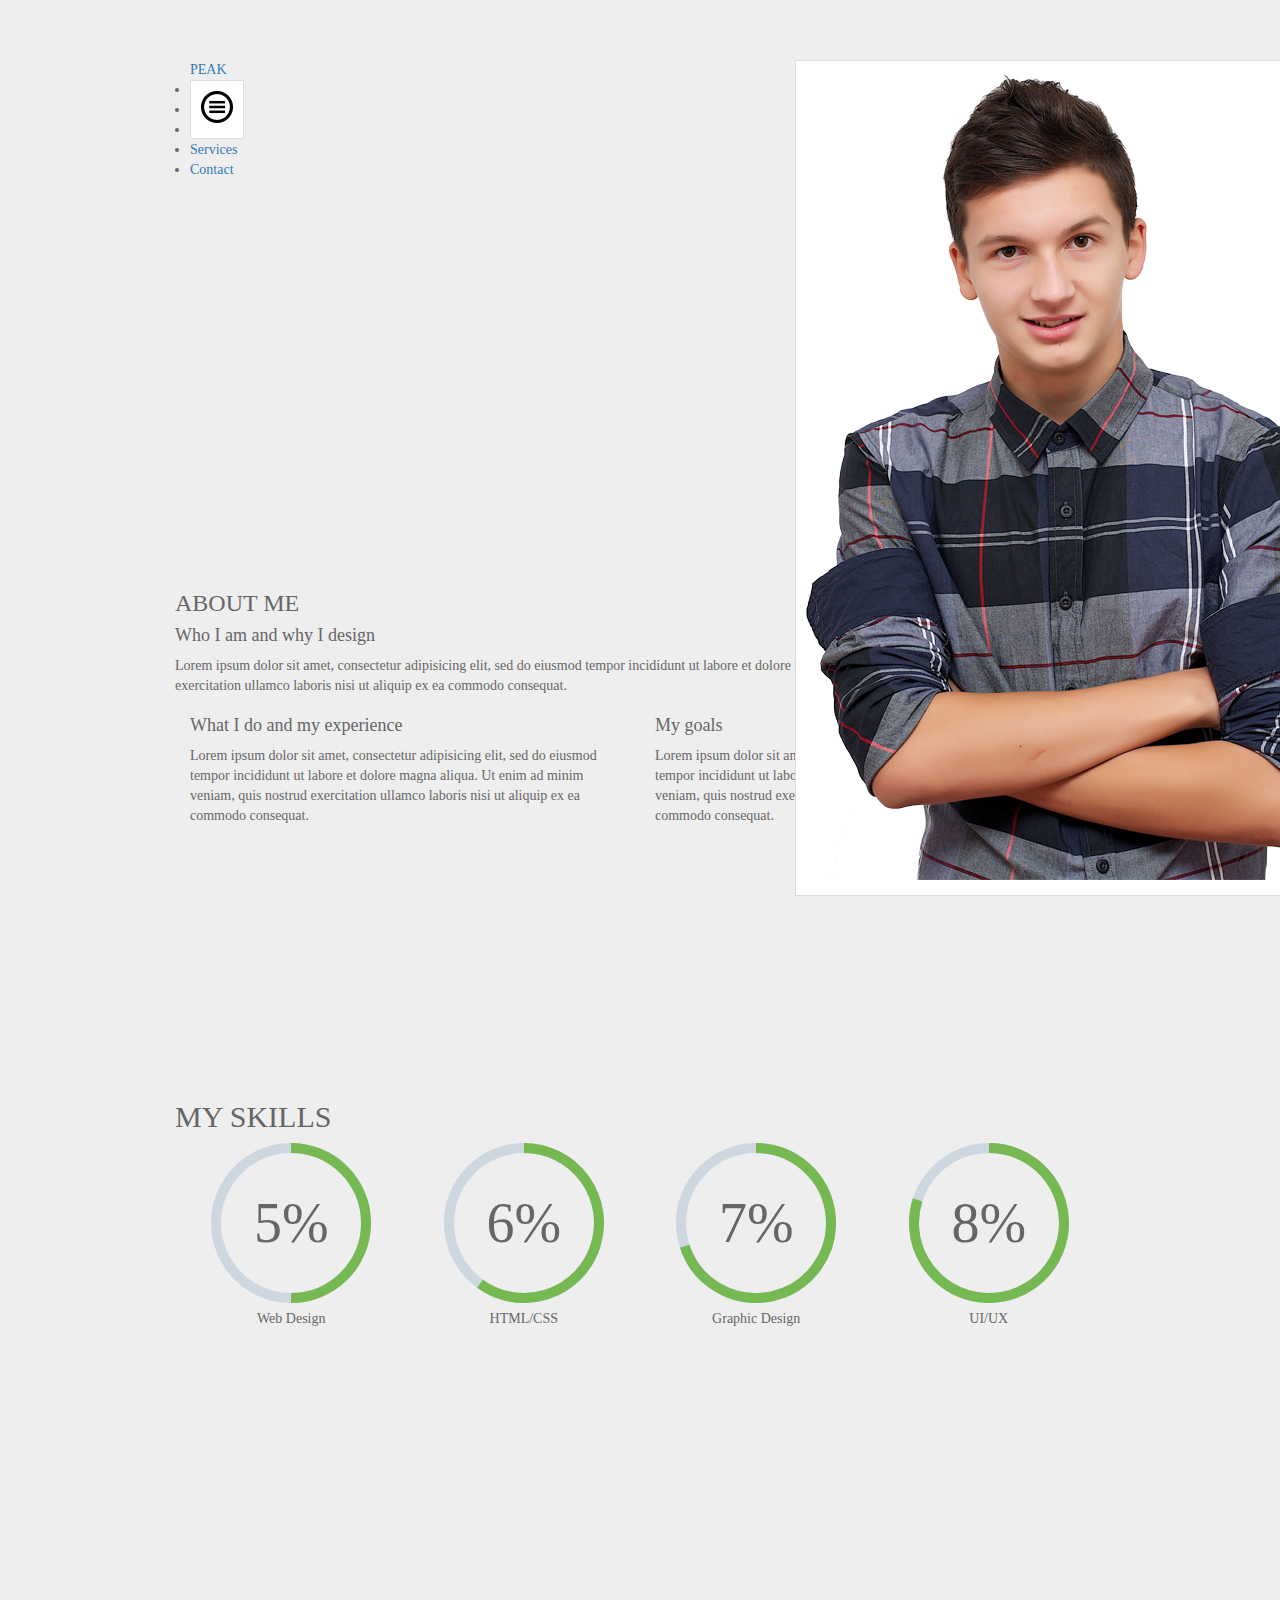
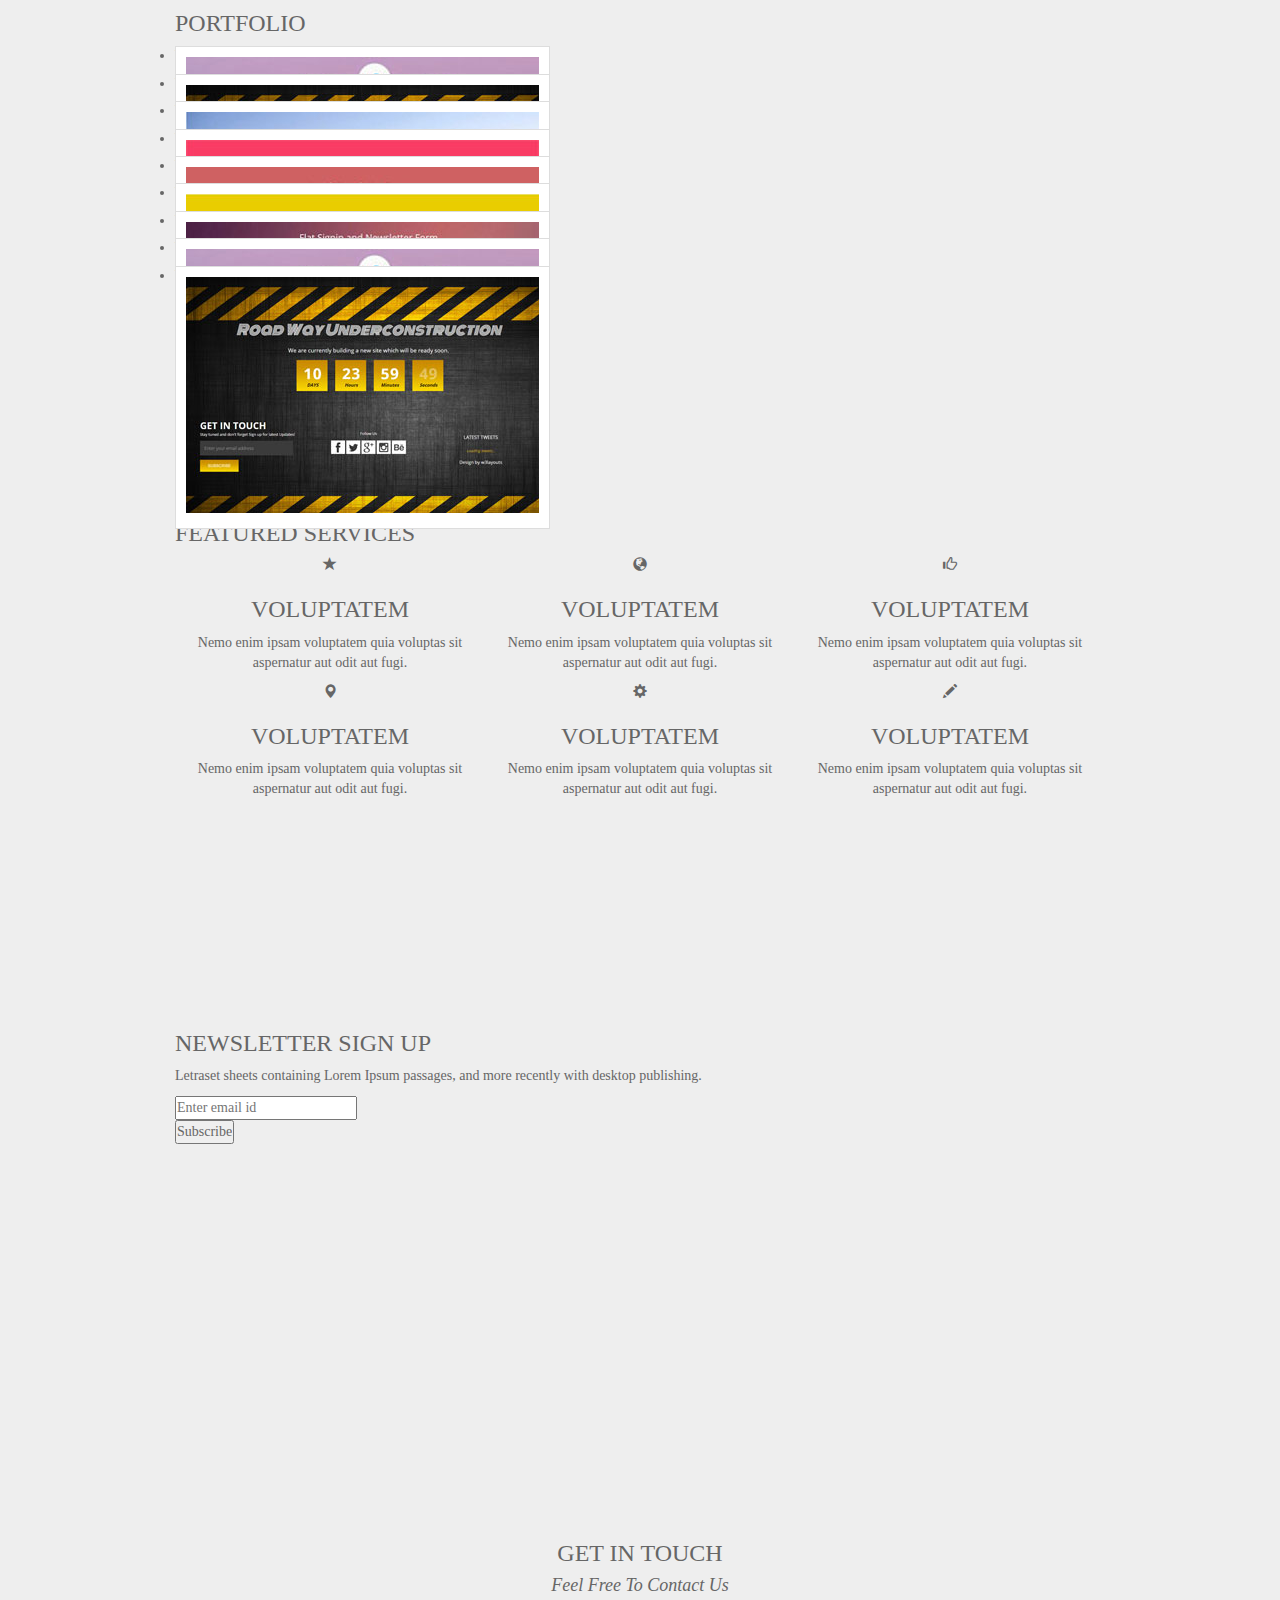
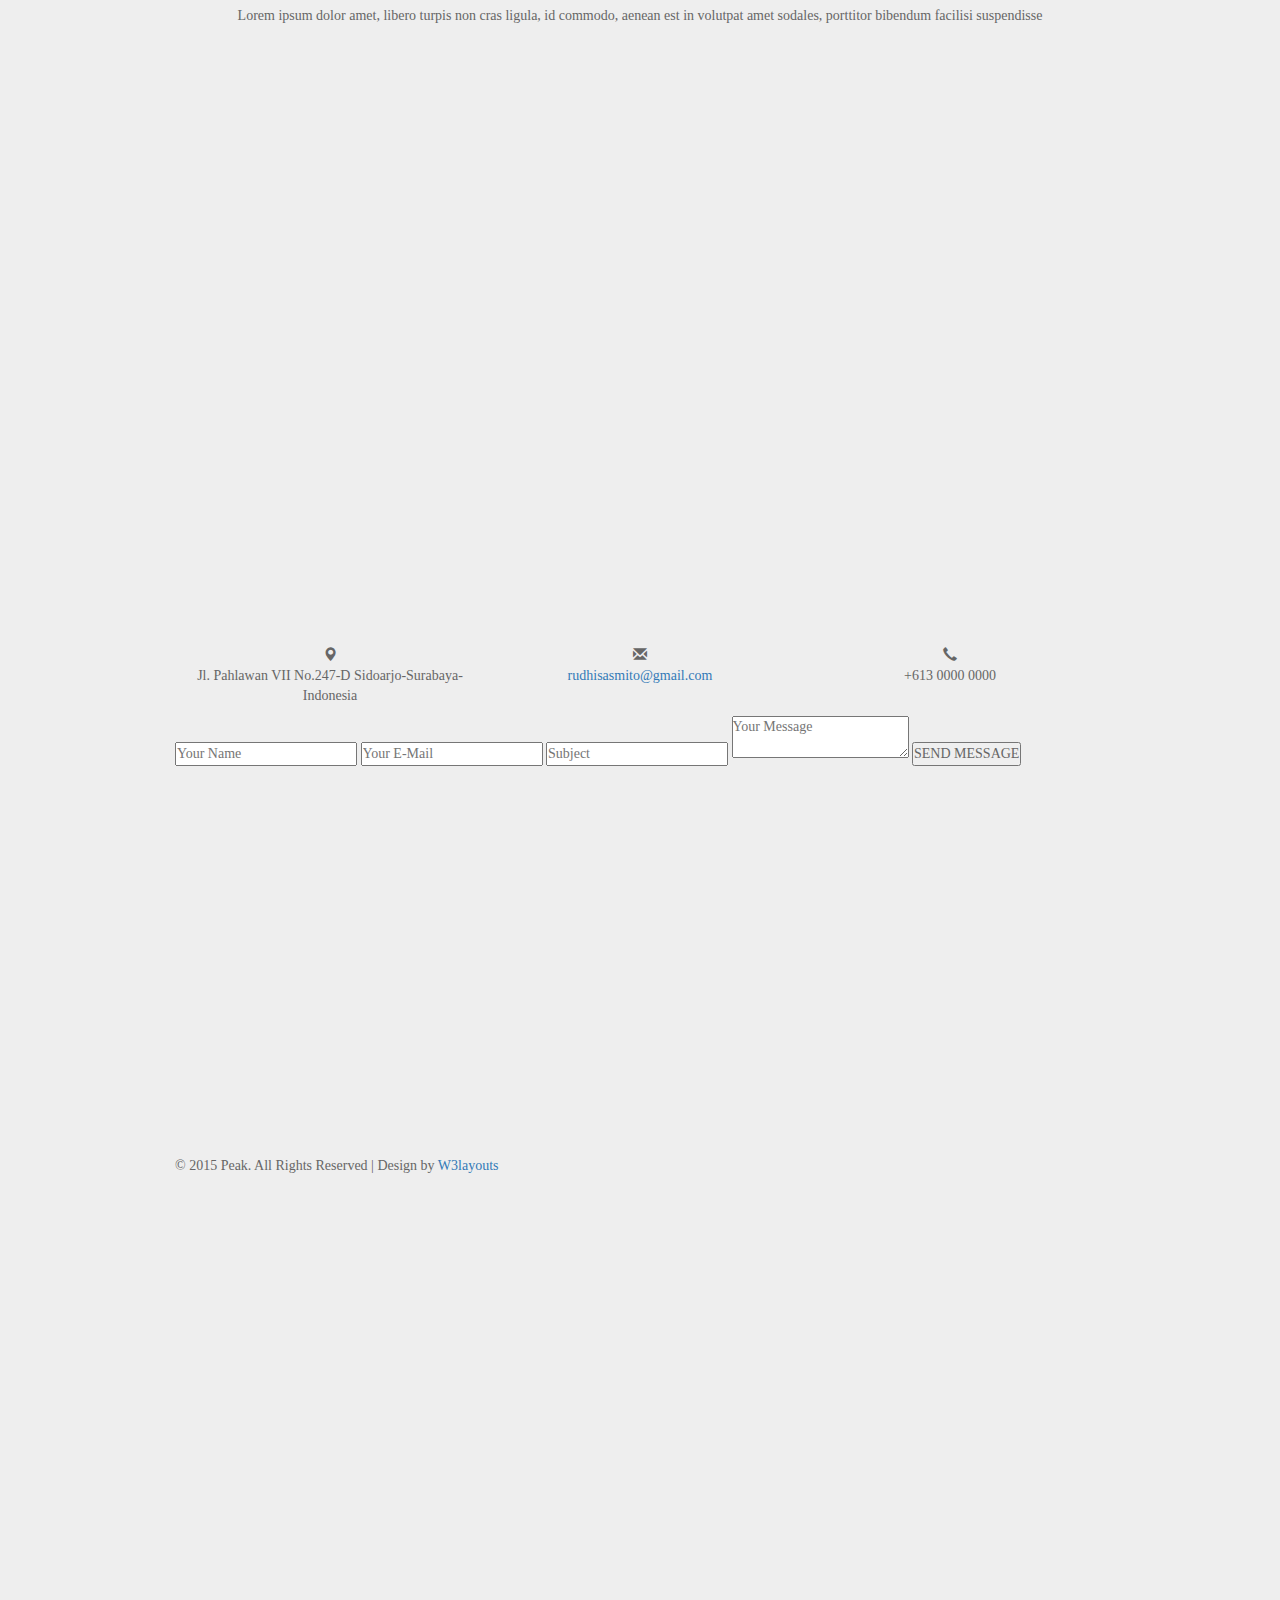
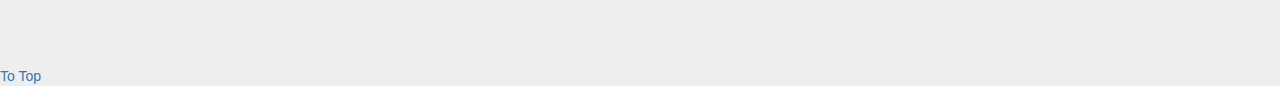
<file: index.html>
<!--
Author: W3layouts
Author URL: http://w3layouts.com
License: Creative Commons Attribution 3.0 Unported
License URL: http://creativecommons.org/licenses/by/3.0/
-->
<!DOCTYPE html>
<html>
<head>
	<title>Peak a Personal Portfolio Flat Bootstrap Responsive Website Template | Home :: w3layouts</title>
	<!--fonts-->
		<link href='http://fonts.googleapis.com/css?family=Jockey+One' rel='stylesheet' type='text/css'>
		<link href='http://fonts.googleapis.com/css?family=Open+Sans:300italic,400italic,600italic,700italic,800italic,400,300,600,700,800' rel='stylesheet' type='text/css'>
	<!--//fonts-->
			<link href="css/bootstrap.css" rel="stylesheet">
			<link href="css/style.css" rel="stylesheet" type="text/css" media="all" />
	<!-- for-mobile-apps -->
		<meta name="viewport" content="width=device-width, initial-scale=1">
		<meta http-equiv="Content-Type" content="text/html; charset=utf-8" />
		<meta name="keywords" content="Peak Responsive web template, Bootstrap Web Templates, Flat Web Templates, Andriod Compatible web template, 
		Smartphone Compatible web template, free webdesigns for Nokia, Samsung, LG, SonyErricsson, Motorola web design" />
		<script type="application/x-javascript"> addEventListener("load", function() { setTimeout(hideURLbar, 0); }, false); function hideURLbar(){ window.scrollTo(0,1); } </script>
	<!-- //for-mobile-apps -->	
	<!-- js -->
		<script type="text/javascript" src="js/jquery.min.js"></script>
		<script src="js/modernizr.custom.97074.js"></script>
	<!-- js -->
	<!-- start-smoth-scrolling -->
		<script type="text/javascript" src="js/move-top.js"></script>
		<script type="text/javascript" src="js/easing.js"></script>
		<script type="text/javascript">
			jQuery(document).ready(function($) {
				$(".scroll").click(function(event){		
					event.preventDefault();
					$('html,body').animate({scrollTop:$(this.hash).offset().top},1000);
				});
			});
		</script>
	<!-- start-smoth-scrolling -->
</head>
<body>
<!-- banner -->
<div id="home" class="banner">
	<div class="container">
		<div class="banner-grids">
			<div class="col-md-4 navigation">
				<div class="nav-left">
					<div class="grid__item color-4">
						<a class="link link--kumya" href="#home"><span data-letters="PEAK">PEAK</span></a>
					</div>
				</div>
				<div class="nav-right">
						<span class="menu"><img src="images/menu.png" alt="" /></span>
							<nav class="cl-effect-1">
								<ul class="nav1">
									<li><a class="scroll" href="#home">Home</a></li>
									<li><a class="scroll" href="#about">About</a></li>
									<li><a class="scroll" href="#portfolio">Portfolio</a></li>
									<li><a class="scroll" href="#services">Services</a></li>
									<li><a class="scroll" href="#contact">Contact</a></li>
								</ul>
							</nav>
							<!-- script for menu -->
							<script> 
								$( "span.menu" ).click(function() {
								$( "ul.nav1" ).slideToggle( 300, function() {
								 // Animation complete.
								});
								});
							</script>
							<!-- //script for menu -->

				</div>
				<div class="clearfix"></div>
			</div>
			<div class="col-md-8 banner-image text-center">
				<img src="images/banner.png" alt=""/>
			</div>
			<div class="clearfix"></div>
		</div>
	</div>
</div>
<!-- //banner -->
<!-- about -->
<div id="about" class="about">
	<div class="container">
		<div class="about-info">
				<h3>ABOUT ME</h3>
				<h4>Who I am and why I design</h4>
				<p>Lorem ipsum dolor sit amet, consectetur adipisicing elit, sed do eiusmod tempor incididunt
				   ut labore et dolore magna aliqua. Ut enim ad minim veniam, quis nostrud exercitation
				   ullamco laboris nisi ut aliquip ex ea commodo consequat.</p>
		</div>
		<div class="about-grids">
		   	<div class="col-md-6 about-grid">
		   		<h4>What I do and my experience</h4>
		   		<p>Lorem ipsum dolor sit amet, consectetur adipisicing elit, sed do
                   eiusmod tempor incididunt ut labore et dolore magna aliqua. 
                   Ut enim ad minim veniam, quis nostrud exercitation
                   ullamco laboris nisi ut aliquip ex ea commodo consequat.</p>
		   	</div>
		   	<div class="col-md-6 about-grid">
		   		<h4>My goals</h4>
		   		<p>Lorem ipsum dolor sit amet, consectetur adipisicing elit, sed do
                   eiusmod tempor incididunt ut labore et dolore magna aliqua. 
                   Ut enim ad minim veniam, quis nostrud exercitation
                   ullamco laboris nisi ut aliquip ex ea commodo consequat.</p>
		   	</div>
		   	<div class="clearfix"> </div>
		</div>   
	</div>
</div>
<!-- //about -->
<!-- my skills -->
	<div class="our-skills">
		<div class="container">
			<div class="skill-info">
				<h2>MY SKILLS</h2>
			</div>
			<div class="skill-grids">
					<div class="col-md-3 skills-grid text-center">
						<div class="circle" id="circles-1"></div>
						<p>Web Design</p>
					</div>
					<div class="col-md-3 skills-grid text-center">
						<div class="circle" id="circles-2"></div>
						<p>HTML/CSS</p>
					</div>
					<div class="col-md-3 skills-grid text-center">
						<div class="circle" id="circles-3"></div>
						<p>Graphic Design</p>
					</div>
					<div class="col-md-3 skills-grid text-center">
						<div class="circle" id="circles-4"></div>
						<p>UI/UX</p>
					</div>
					<div class="clearfix"> </div>
				 <script type="text/javascript" src="js/circles.js"></script>
					         <script>
								var colors = [
										['#ced7df', '#76b852'], ['#ced7df', '#76b852'], ['#ced7df', '#76b852'], ['#ced7df', '#76b852']
									];
								for (var i = 1; i <= 5; i++) {
									var child = document.getElementById('circles-' + i),
										percentage = 40 + (i * 10);
										
									Circles.create({
										id:         child.id,
										percentage: percentage,
										radius:     80,
										width:      10,
										number:   	percentage / 10,
										text:       '%',
										colors:     colors[i - 1]
									});
								}
						
				</script>
			</div>
		</div>	
	</div>
<!-- //my skills -->
<div id="portfolio" class="gallery">
		<div class="container">
				<script src="js/jquery.chocolat.js"></script>
			<link rel="stylesheet" href="css/chocolat.css" type="text/css" media="screen" charset="utf-8">
			<!--light-box-files -->
			<script type="text/javascript" charset="utf-8">
			$(function() {
				$('.gallery a').Chocolat();
			});
			</script>
			<h3>PORTFOLIO</h3>
			<section>
				<ul id="da-thumbs" class="da-thumbs">
					<li>
						<a href="images/a1.jpg" rel="title" class="b-link-stripe b-animate-go  thickbox">
							<img src="images/a1.jpg" alt="" />
							<div>
								<h5>VIEW</h5>
							</div>
						</a>
					</li>
					<li>
						<a href="images/a2.jpg" rel="title" class="b-link-stripe b-animate-go  thickbox">
							<img src="images/a2.jpg" alt="" />
							<div>
								<h5>VIEW</h5>
							</div>
						</a>
					</li>
					<li>
						<a href="images/a3.jpg" rel="title" class="b-link-stripe b-animate-go  thickbox">
							<img src="images/a3.jpg" alt="" />
							<div>
								<h5>VIEW</h5>
								
							</div>
						</a>
					</li>
					<li>
						<a href="images/a4.jpg" rel="title" class="b-link-stripe b-animate-go  thickbox">
							<img src="images/a4.jpg" alt="" />
							<div>
								<h5>VIEW</h5>
								
							</div>
						</a>
					</li>
					<li>	
						<a href="images/a5.jpg" rel="title" class="b-link-stripe b-animate-go  thickbox">
							<img src="images/a5.jpg" alt="" />
							<div>
								<h5>VIEW</h5>
								
							</div>
						</a>
					</li>
					<li>
						<a href="images/a6.jpg" rel="title" class="b-link-stripe b-animate-go  thickbox">
							<img src="images/a6.jpg" alt="" />
							<div>
								<h5>VIEW</h5>
								
							</div>
						</a>
					</li>
					<li>
						<a href="images/a7.jpg" rel="title" class="b-link-stripe b-animate-go  thickbox">
							<img src="images/a7.jpg" alt="" />
							<div>
								<h5>VIEW</h5>
								
							</div>
						</a>
					</li>
					<li>
						<a href="images/a1.jpg" rel="title" class="b-link-stripe b-animate-go  thickbox">
							<img src="images/a1.jpg" alt="" />
							<div>
								<h5>VIEW</h5>
								
							</div>
						</a>
					</li>
					<li>
						<a href="images/a2.jpg" rel="title" class="b-link-stripe b-animate-go  thickbox">
							<img src="images/a2.jpg" alt="" />
							<div>
								<h5>VIEW</h5>
								
							</div>
						</a>
					</li>
					<div class="clearfix"> </div>
				</ul>
			</section>
				<script type="text/javascript" src="js/jquery.hoverdir.js"></script>	
				<script type="text/javascript">
					$(function() {
						$(' #da-thumbs > li ').each( function() { $(this).hoverdir(); } );
					});
				</script>
        </div>	
</div>
<!--//gallery-->
<!--services-->
<div id="services" class="services">
	<div class="container">
		<div class="ser-head">
			<h3>FEATURED SERVICES</h3>
		</div>
		<div class="wel-grids">
			<div class="col-md-4 wel-grid text-center">
				<div class="btm-clr">
					<figure class="icon">
						<span class="glyphicon glyphicon-star" aria-hidden="true"></span>
					</figure>
					<h3>VOLUPTATEM</h3>
					<p> Nemo enim ipsam voluptatem
					quia voluptas sit aspernatur aut
					odit aut fugi.</p>
				</div>
			</div>
			<div class="col-md-4 wel-grid btm-gre text-center">
				<div class="btm-clr">
					<figure class="icon">
						<span class="glyphicon glyphicon-globe" aria-hidden="true"></span>
					</figure>
					<h3>VOLUPTATEM</h3>
					<p> Nemo enim ipsam voluptatem
					quia voluptas sit aspernatur aut
					odit aut fugi.</p>
				</div>
			</div>
			<div class="col-md-4 wel-grid text-center">
				<div class="btm-clr">
					<figure class="icon">
						<span class="glyphicon glyphicon-thumbs-up" aria-hidden="true"></span>
					</figure>
					<h3>VOLUPTATEM</h3>
					<p> Nemo enim ipsam voluptatem
					quia voluptas sit aspernatur aut
					odit aut fugi.</p>
				</div>
			</div>
			<div class="col-md-4 wel-grid btm-gre text-center">
				<div class="btm-clr">
					<figure class="icon">
						<span class="glyphicon glyphicon-map-marker" aria-hidden="true"></span>
					</figure>
					<h3>VOLUPTATEM</h3>
					<p> Nemo enim ipsam voluptatem
					quia voluptas sit aspernatur aut
					odit aut fugi.</p>
				</div>
			</div>
			<div class="col-md-4 wel-grid text-center">
				<div class="btm-clr">
					<figure class="icon">
						<span class="glyphicon glyphicon-cog" aria-hidden="true"></span>
					</figure>
					<h3>VOLUPTATEM</h3>
					<p> Nemo enim ipsam voluptatem
					quia voluptas sit aspernatur aut
					odit aut fugi.</p>
				</div>
			</div>
			<div class="col-md-4 wel-grid btm-gre text-center">
				<div class="btm-clr">
					<figure class="icon">
						<span class="glyphicon glyphicon-pencil" aria-hidden="true"></span>
					</figure>
					<h3>VOLUPTATEM</h3>
					<p> Nemo enim ipsam voluptatem
					quia voluptas sit aspernatur aut
					odit aut fugi.</p>
				</div>
			</div>
			<div class="clearfix"></div>
		</div>
	</div>
</div>
<!--//services-->
<!--news-->
<div class="news">
	<div class="container">
		<h3>NEWSLETTER SIGN UP</h3>
		<p> Letraset sheets containing Lorem Ipsum passages, and more recently with desktop publishing. </p>
		<div class="na-m">
			<div class="name">
				<form>
					<input type="text" placeholder="Enter email id" required="">
				</form>
			</div>
			<div class="button">
				<form>
					<input type="submit" value="Subscribe">
				</form>
			</div>
			<div class="clearfix"> </div>
		</div>
	</div>
</div>
<!--//news-->
<!-- get-in -->
<div id="contact" class="get-in-touch">
	<div class="container">
		<div class="get-info text-center">
			<h3>GET IN TOUCH</h3>
			<h4><i>Feel Free To Contact Us</i></h4>
			<p>Lorem ipsum dolor amet, libero turpis non cras ligula, id commodo, aenean est in volutpat amet sodales, porttitor bibendum facilisi suspendisse</p>
		</div>
	</div>
	<div class="map">
		<iframe src="https://www.google.com/maps/embed?pb=!1m10!1m8!1m3!1d2482.432383990807!2d0.028213999961443994!3d51.52362882484525!3m2!1i1024!2i768!4f13.1!5e0!3m2!1sen!2sin!4v1423469959819" frameborder="0" style="border:0"></iframe>
	</div>
</div>
<!-- //get-in -->
<!-- contact-us -->
<div class="contact-us">
	<div class="container">
		<div class="contact-grids">
			<div class="col-md-4 contact-grid text-center">
				<div class="point-icon"><span class="glyphicon glyphicon-map-marker" aria-hidden="true"></span></div>
				<p>Jl. Pahlawan VII No.247-D Sidoarjo-Surabaya-Indonesia</p>
			</div>
			<div class="col-md-4 contact-grid text-center">
				<div class="point-icon"><span class="glyphicon glyphicon-envelope" aria-hidden="true"></span></div>
				<p><a href="mailto:info@example.com">rudhisasmito@gmail.com</a></p>
			</div>
			<div class="col-md-4 contact-grid text-center">
				<div class="point-icon"><span class="glyphicon glyphicon-earphone" aria-hidden="true"></span></div>
				<p>+613 0000 0000</p>
			</div>
			<div class="clearfix"></div>
		</div>
		<div class="contact-info">
			<form>
				<input type="text" placeholder="Your Name" required>
				<input type="text" placeholder="Your E-Mail" required>
				<input type="text" placeholder="Subject" required>
				<textarea placeholder="Your Message" required></textarea>
				<input type="submit" value="SEND MESSAGE">
			</form>
		</div>
	</div>
</div>
<!-- //contact-us -->
<!-- footer -->
<div class="copy-right">
	<div class="container">
		<p> &copy; 2015 Peak. All Rights Reserved | Design by  <a href="http://w3layouts.com/"> W3layouts</a></p>
	</div>
</div>
<!-- footer -->
<!-- smooth scrolling -->
	<script type="text/javascript">
		$(document).ready(function() {
		/*
			var defaults = {
			containerID: 'toTop', // fading element id
			containerHoverID: 'toTopHover', // fading element hover id
			scrollSpeed: 1200,
			easingType: 'linear' 
			};
		*/								
		$().UItoTop({ easingType: 'easeOutQuart' });
		});
	</script>
	<a href="#" id="toTop" style="display: block;"> <span id="toTopHover" style="opacity: 1;"> </span></a>
<!-- //smooth scrolling -->
</body>
</html>
</file>
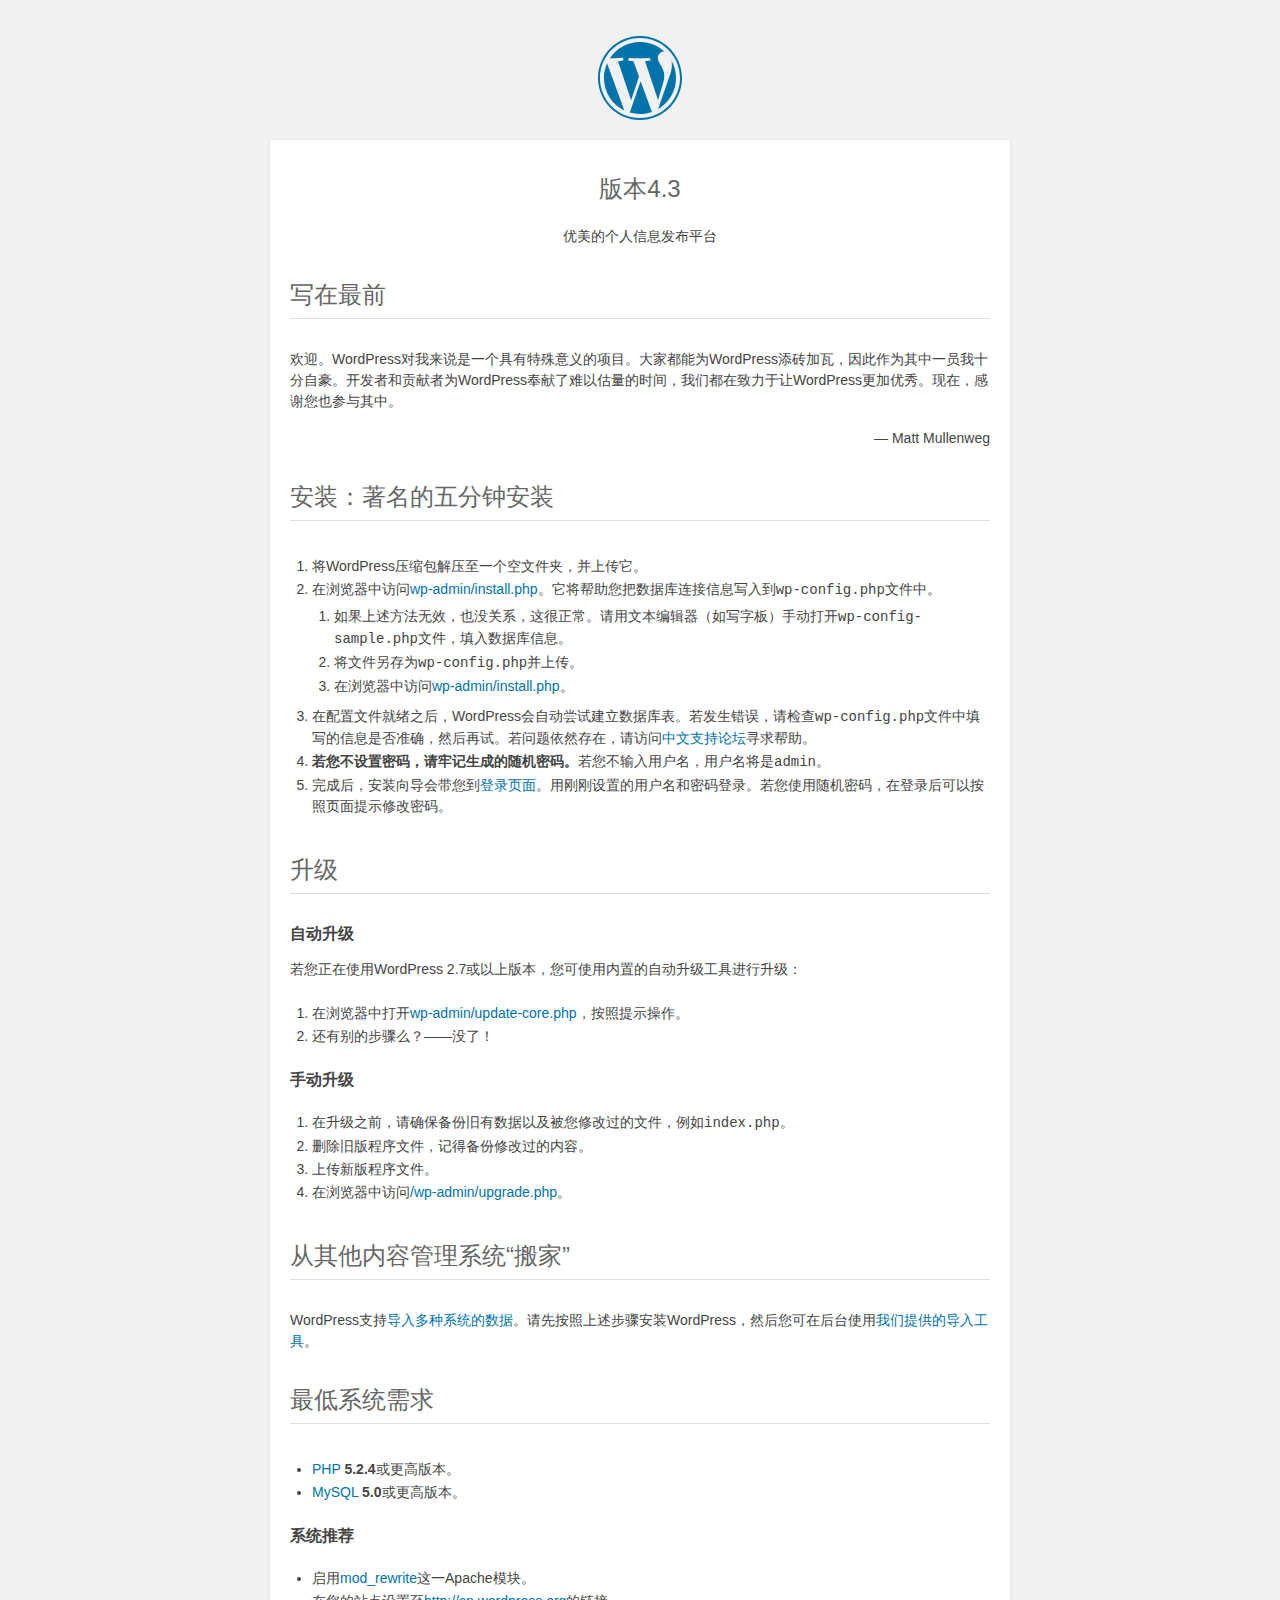
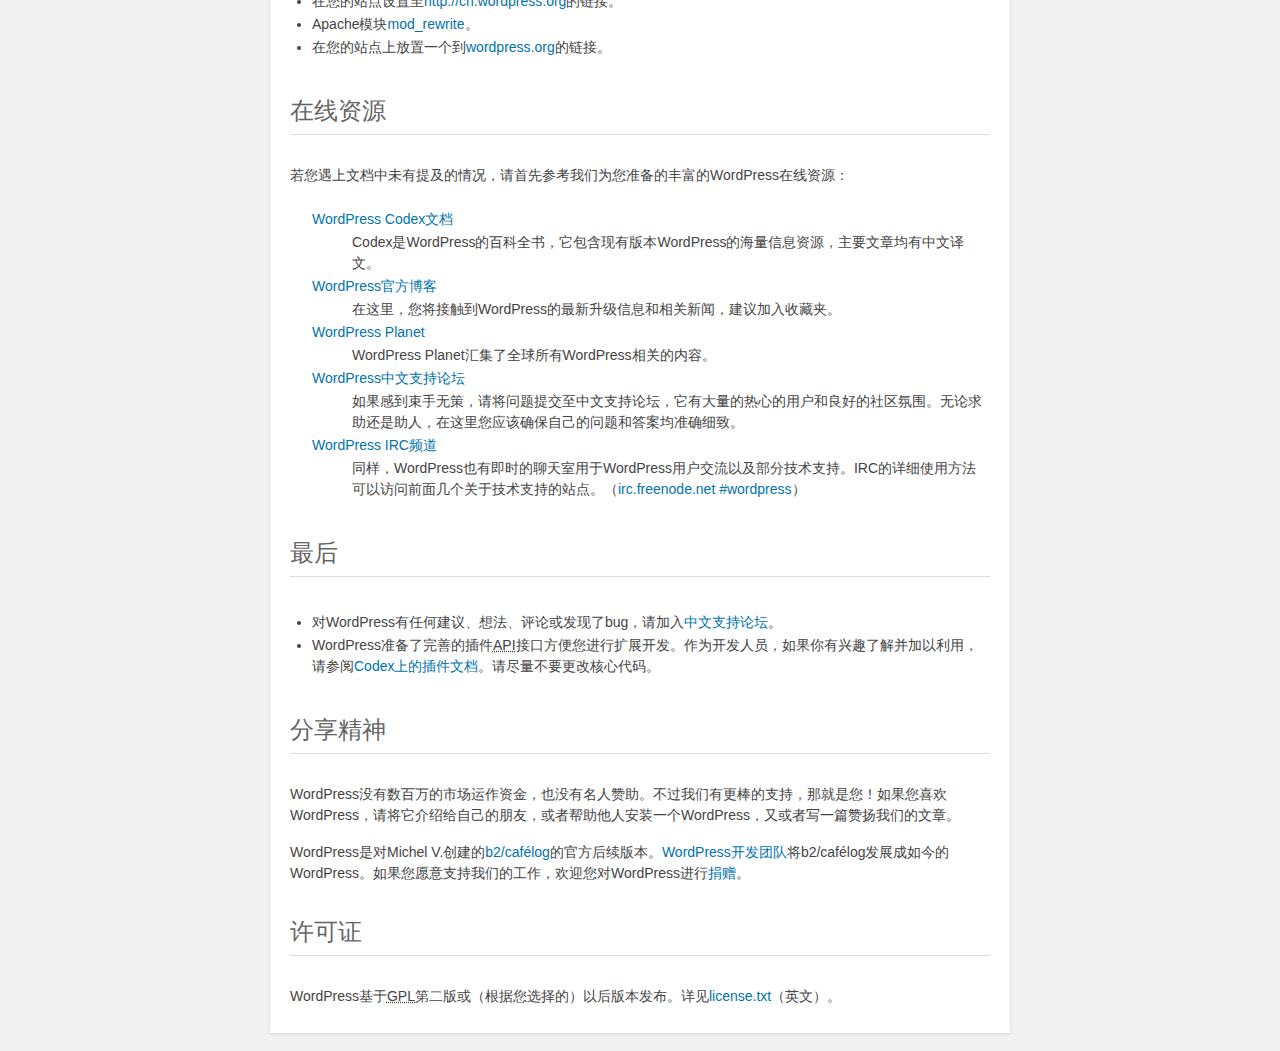
<file: blog/readme.html>
<!DOCTYPE html>
<html>
<head>
	<meta name="viewport" content="width=device-width" />
	<meta http-equiv="Content-Type" content="text/html; charset=utf-8" />
	<title>WordPress &#8250; 说明</title>
	<link rel="stylesheet" href="wp-admin/css/install.css?ver=20100228" type="text/css" />
</head>
<body>
<h1 id="logo">
	<a href="https://wordpress.org/"><img alt="WordPress" src="wp-admin/images/wordpress-logo.png" /></a>
	<br /> 版本4.3
</h1>
<p style="text-align: center">优美的个人信息发布平台</p>

<h1>写在最前</h1>
<p>欢迎。WordPress对我来说是一个具有特殊意义的项目。大家都能为WordPress添砖加瓦，因此作为其中一员我十分自豪。开发者和贡献者为WordPress奉献了难以估量的时间，我们都在致力于让WordPress更加优秀。现在，感谢您也参与其中。</p>
<p style="text-align: right">&#8212; Matt Mullenweg</p>

<h1>安装：著名的五分钟安装</h1>
<ol>
	<li>将WordPress压缩包解压至一个空文件夹，并上传它。</li>
	<li>在浏览器中访问<span class="file"><a href="wp-admin/install.php">wp-admin/install.php</a></span>。它将帮助您把数据库连接信息写入到<code>wp-config.php</code>文件中。
		<ol>
			<li>如果上述方法无效，也没关系，这很正常。请用文本编辑器（如写字板）手动打开<code>wp-config-sample.php</code>文件，填入数据库信息。</li>
			<li>将文件另存为<code>wp-config.php</code>并上传。</li>
			<li>在浏览器中访问<span class="file"><a href="wp-admin/install.php">wp-admin/install.php</a></span>。</li>
		</ol>
	</li>
	<li>在配置文件就绪之后，WordPress会自动尝试建立数据库表。若发生错误，请检查<code>wp-config.php</code>文件中填写的信息是否准确，然后再试。若问题依然存在，请访问<a href="http://zh-cn.forums.wordpress.org/" title="WordPress支持论坛">中文支持论坛</a>寻求帮助。</li>
	<li><strong>若您不设置密码，请牢记生成的随机密码。</strong>若您不输入用户名，用户名将是<code>admin</code>。</li>
	<li>完成后，安装向导会带您到<a href="wp-login.php">登录页面</a>。用刚刚设置的用户名和密码登录。若您使用随机密码，在登录后可以按照页面提示修改密码。</li>
</ol>

<h1>升级</h1>
<h2>自动升级</h2>
<p>若您正在使用WordPress 2.7或以上版本，您可使用内置的自动升级工具进行升级：</p>
<ol>
	<li>在浏览器中打开<span class="file"><a href="wp-admin/update-core.php">wp-admin/update-core.php</a></span>，按照提示操作。</li>
	<li>还有别的步骤么？——没了！</li>
</ol>

<h2>手动升级</h2>
<ol>
	<li>在升级之前，请确保备份旧有数据以及被您修改过的文件，例如<code>index.php</code>。</li>
	<li>删除旧版程序文件，记得备份修改过的内容。</li>
	<li>上传新版程序文件。</li>
	<li>在浏览器中访问<span class="file"><a href="wp-admin/upgrade.php">/wp-admin/upgrade.php</a>。</span></li>
</ol>

<h1>从其他内容管理系统“搬家”</h1>
<p>WordPress支持<a href="http://codex.wordpress.org/Importing_Content">导入多种系统的数据</a>。请先按照上述步骤安装WordPress，然后您可在后台使用<a href="wp-admin/import.php" title="导入WordPress">我们提供的导入工具</a>。</p>

<h1>最低系统需求</h1>
<ul>
	<li><a href="http://php.net/">PHP</a> <strong>5.2.4</strong>或更高版本。</li>
	<li><a href="http://www.mysql.com/">MySQL</a> <strong>5.0</strong>或更高版本。</li>
</ul>

<h2>系统推荐</h2>
<ul>
	<li>启用<a href="http://httpd.apache.org/docs/2.2/mod/mod_rewrite.html">mod_rewrite</a>这一Apache模块。</li>
	<li>在您的站点设置至<a href="http://cn.wordpress.org/">http://cn.wordpress.org</a>的链接。</li>
	<li>Apache模块<a href="http://httpd.apache.org/docs/2.2/mod/mod_rewrite.html">mod_rewrite</a>。</li>
	<li>在您的站点上放置一个到<a href="https://cn.wordpress.org/">wordpress.org</a>的链接。</li>
</ul>

<h1>在线资源</h1>
<p>若您遇上文档中未有提及的情况，请首先参考我们为您准备的丰富的WordPress在线资源：</p>
<dl>
	<dt><a href="http://codex.wordpress.org/">WordPress Codex文档</a></dt>
		<dd>Codex是WordPress的百科全书，它包含现有版本WordPress的海量信息资源，主要文章均有中文译文。</dd>
	<dt><a href="https://wordpress.org/news/">WordPress官方博客</a></dt>
		<dd>在这里，您将接触到WordPress的最新升级信息和相关新闻，建议加入收藏夹。</dd>
	<dt><a href="https://planet.wordpress.org/">WordPress Planet</a></dt>
		<dd>WordPress Planet汇集了全球所有WordPress相关的内容。</dd>
	<dt><a href="https://zh-cn.forums.wordpress.org/forum/issues">WordPress中文支持论坛</a></dt>
		<dd>如果感到束手无策，请将问题提交至中文支持论坛，它有大量的热心的用户和良好的社区氛围。无论求助还是助人，在这里您应该确保自己的问题和答案均准确细致。</dd>
	<dt><a href="http://codex.wordpress.org/IRC">WordPress IRC频道</a></dt>
		<dd>同样，WordPress也有即时的聊天室用于WordPress用户交流以及部分技术支持。IRC的详细使用方法可以访问前面几个关于技术支持的站点。（<a href="irc://irc.freenode.net/wordpress">irc.freenode.net #wordpress</a>）</dd>
</dl>

<h1>最后</h1>
<ul>
	<li>对WordPress有任何建议、想法、评论或发现了bug，请加入<a href="http://zh-cn.forums.wordpress.org/">中文支持论坛</a>。</li>
	<li>WordPress准备了完善的插件<abbr title="应用编程接口">API</abbr>接口方便您进行扩展开发。作为开发人员，如果你有兴趣了解并加以利用，请参阅<a href="http://codex.wordpress.org/Plugin_API">Codex上的插件文档</a>。请尽量不要更改核心代码。</li>
</ul>

<h1>分享精神</h1>
<p>WordPress没有数百万的市场运作资金，也没有名人赞助。不过我们有更棒的支持，那就是您！如果您喜欢WordPress，请将它介绍给自己的朋友，或者帮助他人安装一个WordPress，又或者写一篇赞扬我们的文章。</p>

<p>WordPress是对Michel V.创建的<a href="http://cafelog.com/">b2/caf&#233;log</a>的官方后续版本。<a href="http://wordpress.org/about/">WordPress开发团队</a>将b2/caf&#233;log发展成如今的WordPress。如果您愿意支持我们的工作，欢迎您对WordPress进行<a href="http://wordpress.org/donate/">捐赠</a>。</p>

<h1>许可证</h1>
<p>WordPress基于<abbr title="GNU通用公共许可证">GPL</abbr>第二版或（根据您选择的）以后版本发布。详见<a href="license.txt">license.txt</a>（英文）。</p>

</body>
</html>
</file>
<file: css/style.css>
@charset "utf-8";*{padding:0;margin:0;}
div{font-family:"微软雅黑";font-size:14px;color:#666;padding:0;margin:0;}
body{background:#eee;}

/*css3实现照片墙的样式*/
.container{width:960px;height:450px;margin:60px auto;position:relative;}
.container img{position:absolute;padding:10px 10px 15px;background:#fff;border:1px solid #ddd;-webkit-transition:1s ;-moz-transition:1s ;transition:1s ;z-index:1;}
.container img:hover{-webkit-transform:rotate(0deg);-moz-transform:rotate(0deg);transform:rotate(0deg);-webkit-transform:scale(1.1);-moz-transform:scale(1.1);transform:scale(1.1);-webkit-box-shadow:5px 5px 5px #ddd;-moz-box-shadow:5px 5px 5px #ddd;box-shadow:5px 5px 5px #ddd;z-index:2;cursor:pointer;}
.pic1{top:0px;left:400px;-webkit-transform:rotate(-5deg);-moz-transform:rotate(-5deg);transform:rotate(-5deg);}
.pic2{top:0px;left:600px;-webkit-transform:rotate(-20deg);-moz-transform:rotate(-20deg);transform:rotate(-20deg);}
.pic3{bottom:0;right:0;-webkit-transform:rotate(5deg);-moz-transform:rotate(5deg);transform:rotate(5deg);}
.pic4{bottom:0;left:300px;-webkit-transform:rotate(-10deg);-moz-transform:rotate(-10deg);transform:rotate(-10deg);}
.pic5{bottom:0;left:0;-webkit-transform:rotate(-10deg);-moz-transform:rotate(-10deg);transform:rotate(-10deg);}
.pic6{top:0;left:0;-webkit-transform:rotate(10deg);-moz-transform:rotate(10deg);transform:rotate(10deg);}
.pic7{top:0;left:850px;-webkit-transform:rotate(20deg);-moz-transform:rotate(20deg);transform:rotate(20deg);}
.pic8{bottom:-20px;right:630px;-webkit-transform:rotate(5deg);-moz-transform:rotate(5deg);transform:rotate(5deg);}
.pic9{top:90px;left:550px;-webkit-transform:rotate(15deg);-moz-transform:rotate(15deg);transform:rotate(15deg);}
.pic10{left:180px;top:20px;-webkit-transform:rotate(-10deg);-moz-transform:rotate(-10deg);transform:rotate(-10deg);}
</file>
<file: css/chocolat.css>
body{
	margin:0;
	padding:0;
}
#Choco_overlay{
	background: #E9F2F5 !important;
	position: fixed;
	top: 0;
	left: 0;
	z-index: 1000;
	width: 100%;
	height: 100%;
	display:none;
	padding:0;
	margin:0;
}
#Choco_content{
	display:none;
	width:800px;
	height:600px;
	z-index:1001;
	position:fixed;
	left:50%;
	top:50%;
	margin-left:-400px;
	margin-top:-300px;
	border-top:1px solid transparent;/*Yes, adjust image perfectly at the center of a box, don't know why.*/
}
#Choco_left_arrow{
	float:left;
	background-image:url(../images/left.png)!important;
	background-position:12%;
	left:-20%;
}
#Choco_right_arrow{
	float:right;
	background-image:url(../images/right.png)!important;
	background-position:88%;
	left:20%;
}
.Choco_arrows{
	background-repeat:no-repeat;
	display:none;
	position:relative;
	cursor:pointer;
	width:49%;
	top:-100%;
	height:100%;
	margin-top:-30px;
}
#Choco_container_photo{
	text-align:center;
	width:800px;
	height:600px;
	/*background:url(../images/ajax-loader.gif) center center no-repeat;*/
}
#Choco_container_description{
	padding:0;
	height:26px;
	width:100%;
	color:#FFFFFF;
	font-family:Tahoma;
	clear:both;
	position:relative;
	font-size:12px;
	margin-top:-5px;
	overflow:hidden;
	visibility:hidden;
}
#Choco_container_title{
	float:left;
	padding:5px;
}
#Choco_container_via{
	padding:5px;
	float:right;
}
#Choco_container_via a{
	color:gray;
}
#Choco_container_via a:hover{
	color:white;
	background:gray;
}
#Choco_close{
	width:30px;
	height:25px;
	background-image:url(../images/close.png)!important;
	background-repeat:no-repeat;
	z-index:1002;
	cursor:pointer;
	margin: 0px 0px 15px 0px;
	display:none;
}
#Choco_loading{
	width:9px;
	height:11px;
	background-image:url(../images/loading.gif);
	background-repeat:no-repeat;
	z-index:1002;
	cursor:pointer;
	float:right;
	margin-top:-20px;
	display:none;
}
#Choco_bigImage{
	display:none;
	position:relative;
	width:100%;
	height:100%;
	margin-top:-5px;
}
</file>
<file: blog/wp-admin/css/install.css>
html {
	background: #f1f1f1;
	margin: 0 20px;
}

body {
	background: #fff;
	color: #444;
	font-family: "Open Sans", sans-serif;
	margin: 140px auto 25px;
	padding: 20px 20px 10px 20px;
	max-width: 700px;
	-webkit-font-smoothing: subpixel-antialiased;
	-webkit-box-shadow: 0 1px 3px rgba(0,0,0,0.13);
	box-shadow: 0 1px 3px rgba(0,0,0,0.13);
}

a {
	color: #0073aa;
	text-decoration: none;
}

a:hover {
	color: #00a0d2;
}

h1 {
	border-bottom: 1px solid #dedede;
	clear: both;
	color: #666;
	font-size: 24px;
	margin: 30px 0;
	padding: 0;
	padding-bottom: 7px;
	font-weight: normal;
}

h2 {
	font-size: 16px;
}

p, li, dd, dt {
	padding-bottom: 2px;
	font-size: 14px;
	line-height: 1.5;
}

code, .code {
	font-family: Consolas, Monaco, monospace;
}

ul, ol, dl {
	padding: 5px 5px 5px 22px;
}

a img {
	border:0
}
abbr {
	border: 0;
	font-variant: normal;
}

label {
	cursor: pointer;
}

#logo {
	margin: 6px 0 14px 0;
	border-bottom: none;
	text-align:center
}
#logo a {
	background-image: url(../images/w-logo-blue.png?ver=20131202);
	background-image: none, url(../images/wordpress-logo.svg?ver=20131107);
	-webkit-background-size: 84px;
	background-size: 84px;
	background-position: center top;
	background-repeat: no-repeat;
	color: #999;
	height: 84px;
	font-size: 20px;
	font-weight: normal;
	line-height: 1.3em;
	margin: -130px auto 25px;
	padding: 0;
	text-decoration: none;
	width: 84px;
	text-indent: -9999px;
	outline: none;
	overflow: hidden;
	display: block;
}
.step {
	margin: 20px 0 15px;
}
.step, th {
	text-align: left;
	padding: 0;
}
.language-chooser.wp-core-ui .step .button.button-large {
	height: 36px;
	vertical-align: middle;
	font-size: 14px;
}
textarea {
	border: 1px solid #dfdfdf;
	font-family: "Open Sans", sans-serif;
	width: 100%;
	-webkit-box-sizing: border-box;
	-moz-box-sizing: border-box;
	box-sizing: border-box;
}

.form-table {
	border-collapse: collapse;
	margin-top: 1em;
	width: 100%;
}

.form-table td {
	margin-bottom: 9px;
	padding: 10px 20px 10px 0;
	font-size: 14px;
	vertical-align: top
}

.form-table th {
	font-size: 14px;
	text-align: left;
	padding: 10px 20px 10px 0;
	width: 140px;
	vertical-align: top;
}

.form-table code {
	line-height: 18px;
	font-size: 14px;
}

.form-table p {
	margin: 4px 0 0 0;
	font-size: 11px;
}

.form-table input {
	line-height: 20px;
	font-size: 15px;
	padding: 3px 5px;
	border: 1px solid #ddd;
	-webkit-box-shadow: inset 0 1px 2px rgba(0,0,0,0.07);
	box-shadow: inset 0 1px 2px rgba(0,0,0,0.07);
}

input,
submit {
	font-family: "Open Sans", sans-serif;
}

.form-table input[type=text],
.form-table input[type=email],
.form-table input[type=url],
.form-table input[type=password] {
	width: 206px;
}

.form-table th p {
	font-weight: normal;
}

.form-table.install-success td {
	vertical-align: middle;
	padding: 16px 20px 16px 0;
}

.form-table.install-success td p {
	margin: 0;
	font-size: 14px;
}

.form-table.install-success td code {
	margin: 0;
	font-size: 18px;
}

#error-page {
	margin-top: 50px;
}

#error-page p {
	font-size: 14px;
	line-height: 18px;
	margin: 25px 0 20px;
}

#error-page code, .code {
	font-family: Consolas, Monaco, monospace;
}

.wp-hide-pw > .dashicons {
	line-height: inherit;
}

#pass-strength-result {
	background-color: #eee;
	border: 1px solid #ddd;
	color: #23282d;
	margin: -2px 5px 5px 0px;
	padding: 3px 5px;
	text-align: center;
	width: 218px;
	-webkit-box-sizing: border-box;
	-moz-box-sizing: border-box;
	box-sizing: border-box;
	opacity: 0;
}

#pass-strength-result.short {
	background-color: #f1adad;
	border-color: #e35b5b;
	opacity: 1;
}

#pass-strength-result.bad {
	background-color: #fbc5a9;
	border-color: #f78b53;
	opacity: 1;
}

#pass-strength-result.good {
	background-color: #ffe399;
	border-color: #ffc733;
	opacity: 1;
}

#pass-strength-result.strong {
	background-color: #c1e1b9;
	border-color: #83c373;
	opacity: 1;
}

#pass1.short, #pass1-text.short {
	border-color: #e35b5b;
}

#pass1.bad, #pass1-text.bad {
	border-color: #f78b53;
}

#pass1.good, #pass1-text.good {
	border-color: #ffc733;
}

#pass1.strong, #pass1-text.strong {
	border-color: #83c373;
}

.pw-weak {
	display: none;
}

.message {
	border: 1px solid #c00;
	padding: 0.5em 0.7em;
	margin: 5px 0 15px;
	background-color: #ffebe8;
}

/* rtl:ignore */
#dbname,
#uname,
#pwd,
#dbhost,
#prefix,
#user_login,
#admin_email,
#pass1,
#pass2 {
	direction: ltr;
}

#pass1-text,
.show-password #pass1 {
	display: none;
}

.show-password #pass1-text
{
	display: inline-block;
}

.form-table span.description.important {
	font-size: 12px;
}


/* localization */
body.rtl,
.rtl textarea,
.rtl input,
.rtl submit {
	font-family: Tahoma, sans-serif;
}

:lang(he-il) body.rtl,
:lang(he-il) .rtl textarea,
:lang(he-il) .rtl input,
:lang(he-il) .rtl submit {
	font-family: Arial, sans-serif;
}

@media only screen and (max-width: 799px) {
	body {
		margin-top: 115px;
	}
	#logo a {
		margin: -125px auto 30px;
	}
}

@media screen and ( max-width: 782px ) {

	.form-table {
		margin-top: 0;
	}

	.form-table th,
	.form-table td {
		display: block;
		width: auto;
		vertical-align: middle;
	}

	.form-table th {
		padding: 20px 0 0;
	}

	.form-table td {
		padding: 5px 0;
		border: 0;
		margin: 0;
	}

	textarea,
	input {
		font-size: 16px;
	}

	.form-table td input[type="text"],
	.form-table td input[type="email"],
	.form-table td input[type="url"],
	.form-table td input[type="password"],
	.form-table td select,
	.form-table td textarea,
	.form-table span.description {
		width: 100%;
		font-size: 16px;
		line-height: 1.5;
		padding: 7px 10px;
		display: block;
		max-width: none;
		-webkit-box-sizing: border-box;
		-moz-box-sizing: border-box;
		box-sizing: border-box;
	}

}

body.language-chooser {
	max-width: 300px;
}

.language-chooser select {
	padding: 8px;
	width: 100%;
	display: block;
	border: 1px solid #ddd;
	background-color: #fff;
	color: #32373c;
	font-size: 16px;
	font-family: Arial, sans-serif;
	font-weight: normal;
}

.language-chooser p {
	text-align: right;
}

.screen-reader-input,
.screen-reader-text {
	position: absolute;
	margin: -1px;
	padding: 0;
	height: 1px;
	width: 1px;
	overflow: hidden;
	clip: rect(0 0 0 0);
	border: 0;
}

.spinner {
	background: url(../images/spinner.gif) no-repeat;
	-webkit-background-size: 20px 20px;
	background-size: 20px 20px;
	visibility: hidden;
	opacity: 0.7;
	filter: alpha(opacity=70);
	width: 20px;
	height: 20px;
	margin: 2px 5px 0;
}

.step .spinner {
	display: inline-block;
	margin-top: 8px;
	margin-right: 15px;
	vertical-align: top;
}

.button-secondary.hide-if-no-js,
.hide-if-no-js {
	display: none;
}

/**
 * HiDPI Displays
 */
@media print,
  (-webkit-min-device-pixel-ratio: 1.25),
  (min-resolution: 120dpi) {

	.spinner {
		background-image: url(../images/spinner-2x.gif);
	}

}
</file>
